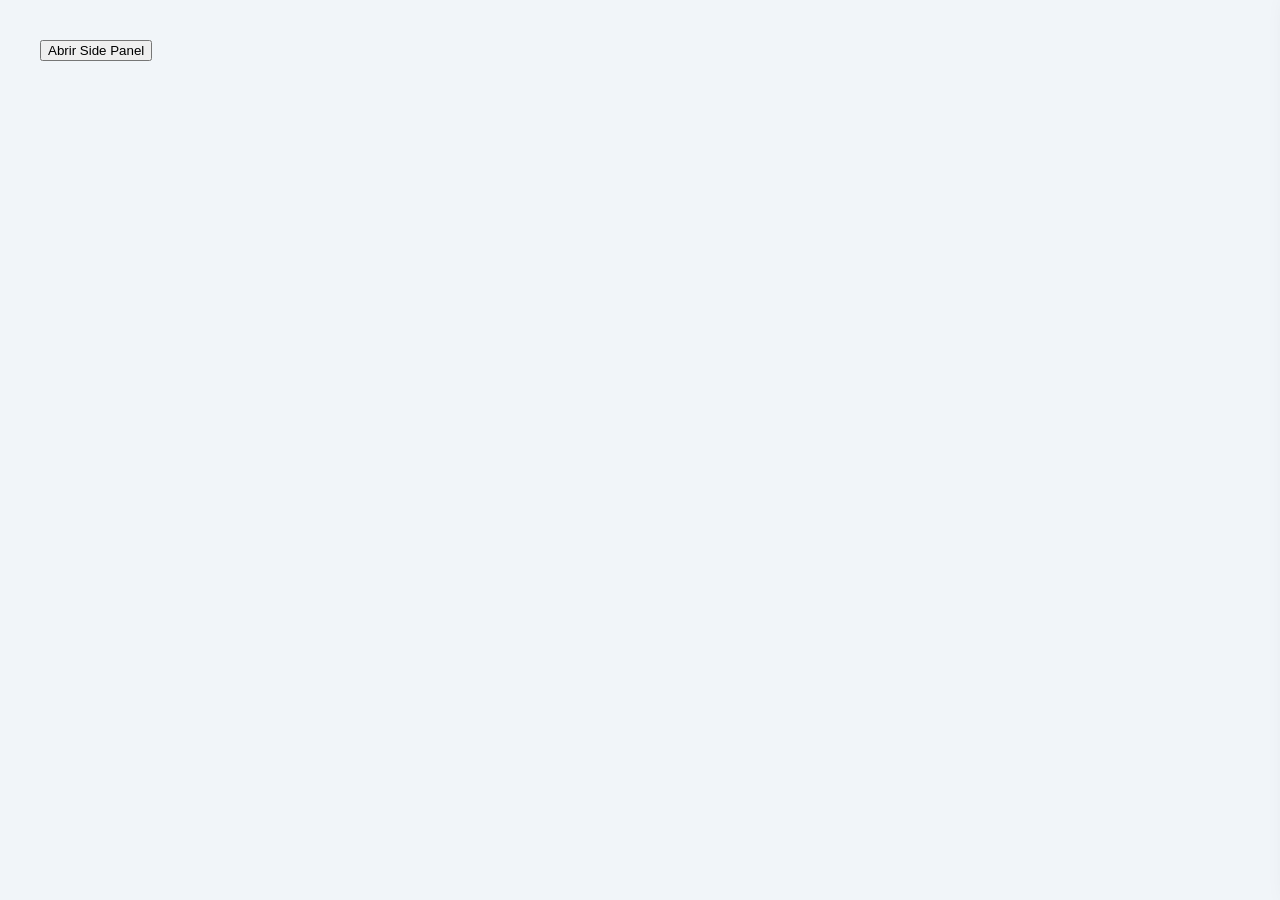
<file: hospital-ponto-saude/pontos.html>
<!DOCTYPE html>
<html lang="pt-br">
<head>
<meta charset="UTF-8">
<meta name="viewport" content="width=device-width, initial-scale=1.0">
<title>Side Panel - Posto de Saúde</title>

<link href="https://cdn.jsdelivr.net/npm/bootstrap-icons@1.11.3/font/bootstrap-icons.css" rel="stylesheet">
<link rel="stylesheet" href="pontos.css">
</head>
<body>

<button onclick="abrirPanel()" style="margin:40px">Abrir Side Panel</button>

<div class="overlay" id="overlay" onclick="fecharPanel()"></div>

<div class="sidepanel" id="sidepanel">

    <div class="panel-header">
        <div class="panel-title">
            <div class="icon-circle">
                <i class="bi bi-geo-alt-fill"></i>
            </div>
            <div>
                <h2>Posto de Saúde Clerolândia</h2>
                <div class="badge">Posto</div>
            </div>
        </div>
        <button class="close-btn" onclick="fecharPanel()">
            <i class="bi bi-x-lg"></i>
        </button>
    </div>

    <div class="panel-content">

        <div class="info-item">
            <i class="bi bi-geo-alt"></i>
            <div class="info-text">
                <strong>Endereço</strong><br>
                Av. Lomanto Júnior - Clerolândia
            </div>
        </div>

        <div class="info-item">
            <i class="bi bi-telephone"></i>
            <div class="info-text">
                <strong>Telefone</strong><br>
                (77) 3261-2300
            </div>
        </div>

        <div class="info-item">
            <i class="bi bi-clock"></i>
            <div class="info-text">
                <strong>Horário de Funcionamento</strong><br>
                Seg-Sex 7h-17h
            </div>
        </div>

        <div class="section-title">Médicos Disponíveis</div>

        <div class="card">
            <strong>Dr. Rafael Nascimento</strong>
            <small>Clínico Geral</small>
            <a href="#">Seg-Sex 7h-17h</a>
        </div>

        <div class="card">
            <strong>Dra. Carla Fernandes</strong>
            <small>Enfermeira</small>
            <a href="#">Seg-Sex 7h-17h</a>
        </div>

        <div class="section-title">Vacinas</div>

        <div class="vacina">
            COVID-19
            <span class="status">Disponível</span>
        </div>

        <div class="vacina">
            Influenza (Gripe)
            <span class="status">Disponível</span>
        </div>

        <div class="vacina">
            Meningocócica
            <span class="status">Disponível</span>
        </div>

    </div>
</div>

<script src ="pontos.js"></script>

</body>
</html>
</file>
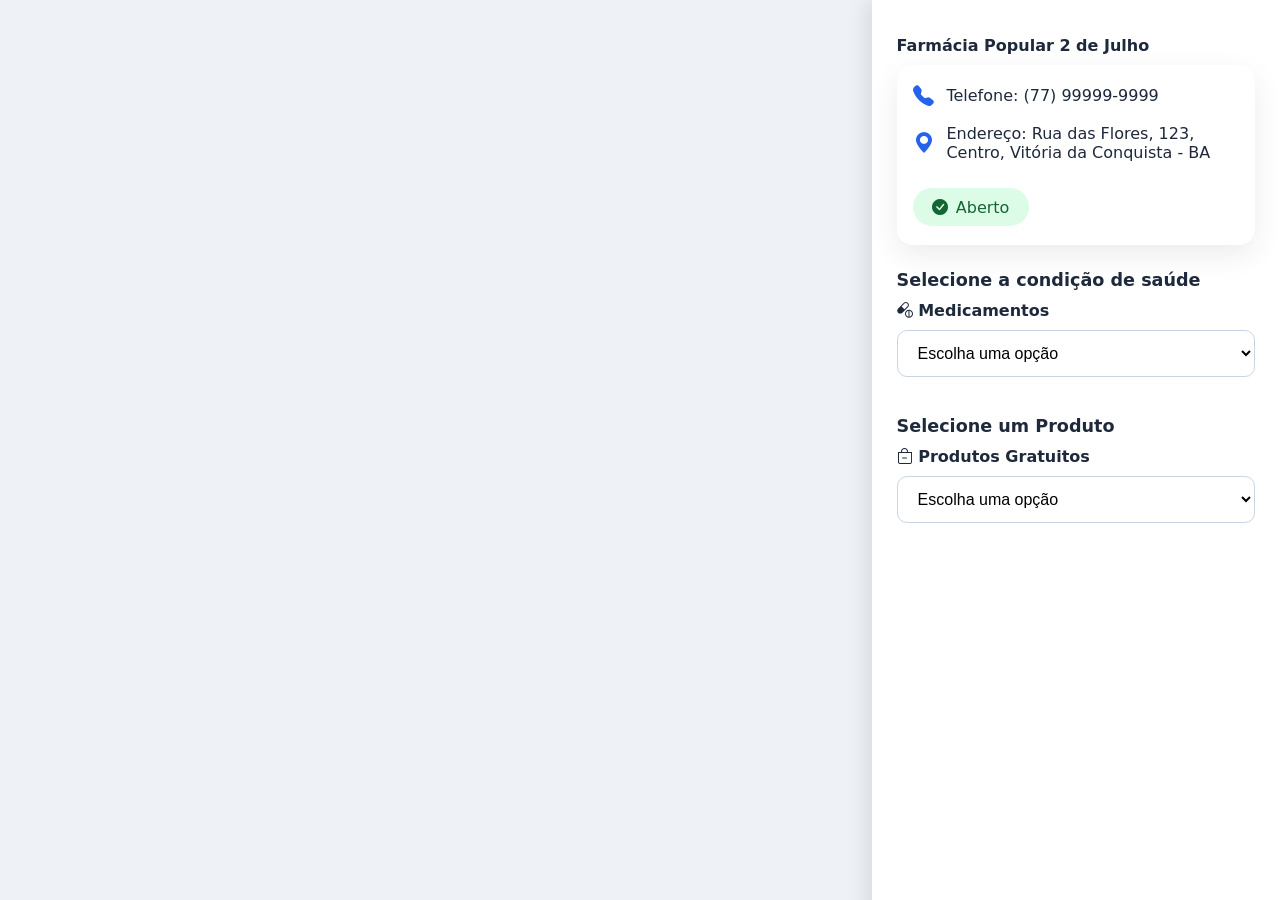
<file: ponto_saude_farmacia/farmacia.html>
<!DOCTYPE html>
<html lang="pt-br">
<head>
<meta charset="UTF-8">
<meta name="viewport" content="width=device-width, initial-scale=1.0">
<title>Farmácia Popular</title>
<!-- Bootstrap Icons -->
<link rel="stylesheet" href="https://cdn.jsdelivr.net/npm/bootstrap-icons@1.11.3/font/bootstrap-icons.css">
<!-- CSS separado -->
<link rel="stylesheet" href="farmacia.css">
</head>
<body>

<div class="sidepanel">
    <h1>Farmácia Popular 2 de Julho</h1>

    <!-- Card único com informações -->
    <div class="card">
        <div class="card-item">
            <i class="bi bi-telephone-fill"></i>
            <span>Telefone: (77) 99999-9999</span>
        </div>
        <div class="card-item">
            <i class="bi bi-geo-alt-fill"></i>
            <span>Endereço: Rua das Flores, 123, Centro, Vitória da Conquista - BA</span>
        </div>
       
        <div class="status">
            <span class="ok"><i class="bi bi-check-circle-fill"></i> Aberto</span>
        </div>
    </div>
   
   <h2> Selecione a condição de saúde</h2>
    <h1><i class="bi bi-capsule-pill"></i> Medicamentos</h1>
    <select id="doencaSelect" onchange="mostrarMedicamentos()">
        <option value="">Escolha uma opção</option>
        <option value="diabetes">Diabetes</option>
        <option value="hipertensao">Hipertensão</option>
        <option value="asma">Asma</option>
        <option value="colesterol">Colesterol</option>
        <option value="parkinson">Parkinson</option>
        <option value="rinite">Rinite</option>
        <option value="glaucoma">Glaucoma</option>
        <option value="osteoporose">Osteoporose</option>
        <option value="anticoncepcao">Anticoncepção</option>
    </select>
    <div id="resultado" class="resultado"></div>
     <h2> Selecione um Produto</h2>
    <h1><i class="bi bi-bag-dash"></i> Produtos Gratuitos</h1>
  
    <select id="produtoSelect" onchange="mostrarProdutos()">
        <option value="">Escolha uma opção</option>
        <option value="fralda">Fraldas Geriátricas</option>
        <option value="absorvente">Absorvente</option>
        <option value="formula">Fórmula Infantil Especial</option>
    </select>
    <div id="resultadoProduto" class="resultado"></div>
</div>

<script>
const dados = {
    diabetes: [{ nome: "Metformina 500mg", status: true }, { nome: "Insulina NPH", status: false }],
    hipertensao: [{ nome: "Losartana 50mg", status: true }],
    asma: [{ nome: "Salbutamol Spray", status: true }],
    colesterol: [{ nome: "Sinvastatina 20mg", status: true }],
    parkinson: [{ nome: "Levodopa", status: true }],
    rinite: [{ nome: "Loratadina", status: true }],
    glaucoma: [{ nome: "Timolol Colírio", status: false }],
    osteoporose: [{ nome: "Alendronato", status: true }],
    anticoncepcao: [{ nome: "Etinilestradiol + Levonorgestrel", status: true }]
};

const produtos = {
    fralda: { nome: "Fraldas Geriátricas", status: true, requisitos: ["Ter 60 anos ou mais"] },
    absorvente: { nome: "Absorvente", status: true, requisitos: ["Idade entre 10 e 49 anos", "Inscrição no Cadastro Único (CadÚnico)", "Renda familiar de até R$ 218 por pessoa OU", "Estudante da rede pública em situação de baixa renda (até meio salário mínimo por pessoa) OU", "Estar em situação de rua"] },
    formula: { nome: "Fórmula Infantil Especial", status: true, requisitos: ["Bebês e crianças de 0 a 2 anos (até 24 meses)", "Diagnóstico de APLV ou intolerâncias graves"] }
};

function mostrarProdutos() {
    const select = document.getElementById("produtoSelect").value;
    const resultado = document.getElementById("resultadoProduto");
    resultado.innerHTML = "";
    if (!select || !produtos[select]) return;
    const produto = produtos[select];
    resultado.innerHTML = `<div class="card"><h3>${produto.nome}</h3><p class="ok"><i class="bi bi-check-circle-fill"></i> Disponível</p><strong>Requisitos:</strong><ul>${produto.requisitos.map(req => `<li>${req}</li>`).join("")}</ul></div>`;
}

function mostrarMedicamentos() {
    const select = document.getElementById("doencaSelect").value;
    const resultado = document.getElementById("resultado");
    resultado.innerHTML = "";
    if (!select || !dados[select]) return;
    dados[select].forEach(med => {
        resultado.innerHTML += `<div class="card"><span><i class="bi bi-capsule"></i> ${med.nome}</span><span class="${med.status ? 'ok' : 'off'}"><i class="bi ${med.status ? 'bi-check-circle-fill' : 'bi-x-circle-fill'}"></i>${med.status ? 'Disponível' : 'Em falta'}</span></div>`;
    });
}
</script>
</body>
</html>
</file>
<file: hospital-ponto-saude/pontos.css>
body{
    margin:0;
    font-family: system-ui, -apple-system, sans-serif;
    background:#f1f5f9;
}

/* OVERLAY ESCURO */
.overlay{
    position:fixed;
    inset:0;
    background:rgba(0,0,0,0.35);
    display:none;
}

/* SIDEPANEL */
.sidepanel{
    position:fixed;
    top:0;
    right:-420px;
    width:400px;
    height:100vh;
    background:#ffffff;
    box-shadow:-5px 0 25px rgba(0,0,0,0.15);
    transition:0.3s ease;
    display:flex;
    flex-direction:column;
}

.sidepanel.active{
    right:0;
}

.overlay.active{
    display:block;
}

/* HEADER */
.panel-header{
    display:flex;
    justify-content:space-between;
    align-items:center;
    padding:20px;
    border-bottom:1px solid #e5e7eb;
}

.panel-title{
    display:flex;
    align-items:center;
    gap:12px;
}

.icon-circle{
    width:45px;
    height:45px;
    background:#2563eb;
    border-radius:50%;
    display:flex;
    align-items:center;
    justify-content:center;
    color:white;
    font-size:20px;
}

.panel-title h2{
    margin:0;
    font-size:18px;
    font-weight:600;
}

.badge{
    background:#e5e7eb;
    color:#374151;
    padding:3px 8px;
    font-size:12px;
    border-radius:8px;
    margin-top:4px;
    display:inline-block;
}

.close-btn{
    background:none;
    border:none;
    font-size:20px;
    cursor:pointer;
    color:#6b7280;
}

/* CONTENT */
.panel-content{
    padding:20px;
    overflow-y:auto;
}

/* INFO SECTION */
.info-item{
    display:flex;
    gap:12px;
    margin-bottom:18px;
}

.info-item i{
    color:#6b7280;
    font-size:18px;
}

.info-text{
    font-size:14px;
    color:#374151;
}

.section-title{
    font-weight:600;
    margin:25px 0 15px;
    font-size:15px;
}

/* CARD */
.card{
    background:#f9fafb;
    padding:15px;
    border-radius:12px;
    margin-bottom:12px;
    border:1px solid #e5e7eb;
}

.card strong{
    font-size:14px;
}

.card small{
    display:block;
    color:#6b7280;
    margin-top:3px;
}

.card a{
    font-size:14px;
    color:#2563eb;
    text-decoration:none;
}

/* VACINA ITEM */
.vacina{
    display:flex;
    justify-content:space-between;
    align-items:center;
    background:#f9fafb;
    padding:15px;
    border-radius:12px;
    margin-bottom:12px;
    border:1px solid #e5e7eb;
    font-size:14px;
}

.status{
   background: #dcfce7;
    color: #166534;
    padding: 0.6rem 1.2rem;
    border-radius: 25px;
    font-size: 0.8rem;
    display: inline-flex;
    align-items: center;
    gap: 0.5rem;
    width: fit-content;
}
</file>
<file: ponto_saude_farmacia/farmacia.css>
body {
    font-family: system-ui, -apple-system, sans-serif;
    background: #eef2f7;
    margin: 0;
    padding: 0;
    color: #1e293b;
}

/* Side Panel fixo à direita */
.sidepanel {
    position: fixed;
    right: 0;
    top: 0;
    height: 100%;
    width: 28%; /* painel proporcional */
    min-width: 280px;
    max-width: 360px;
    background: #fff;
    box-shadow: -5px 0 20px rgba(0,0,0,0.1);
    padding: 25px;
    overflow-y: auto;
    scroll-behavior: smooth; /* rolagem suave */
}

/* Cabeçalhos e textos */
.sidepanel h1 {
    font-size: 1.0rem; /* proporcional ao painel */
    margin-bottom: 10px;
   
}
.sidepanel h2 {
    font-size: 1.1rem; /* proporcional ao painel */
    margin-bottom: 10px;
}   
.sidepanel p {
    font-size: 1.07rem; /* proporcional */
    margin-bottom: 18px;
    color: #475569;
    
}

/* Selects */
.sidepanel select {
    width: 100%;
    padding: 0.8rem 1rem; /* confortável e proporcional */
    font-size: 1rem;
    border-radius: 10px;
    border: 1px solid #cbd5e1;
    margin-bottom: 25px;
    background: white;
}

/* Cards */
.card {
    background: white;
    padding: 1.2rem 1rem; /* proporcional */
    border-radius: 16px;
    box-shadow: 0 10px 30px rgba(0,0,0,0.08);
    display: flex;
    flex-direction: column;
    gap: 1rem; /* espaçamento proporcional */
    margin-bottom: 25px;
}

/* Item dentro do card */
.card-item {
    display: flex;
    align-items: center;
    gap: 0.8rem; /* proporcional */
}
.card-item i {
    font-size: 1.3rem; /* ícones proporcionais ao texto */
    color: #2563eb;
}
.card-item a {
    color: #475569;
    text-decoration: none;
    font-size: 1rem; /* proporcional */
}
.card-item a:hover {
    color: #2563eb;
    text-decoration: underline;
}

/* Status aberto */
.status {
    margin-top: 10px;
}
.ok {
    background: #dcfce7;
    color: #166534;
    padding: 0.6rem 1.2rem;
    border-radius: 25px;
    font-size: 1rem;
    display: inline-flex;
    align-items: center;
    gap: 0.5rem;
    width: fit-content;
}
/* Texto de instrução */
.info-label {
    font-size: 1rem;           /* proporcional ao painel */
    font-weight: 600;          /* mais destacado */
    color: #6f1212;            /* azul principal do painel */
    margin-bottom: 10px;       /* espaço até o select */
    display: block;            /* garante que ocupe linha inteira */
    letter-spacing: 0.5px;     /* leve espaçamento entre letras */
}
/* Medicamentos ou produtos indisponíveis */
.off {
    background: #fee2e2;
    color: #991b1b;
    padding: 0.6rem 1.2rem;
    border-radius: 25px;
    font-size: 1rem;
    display: inline-flex;
    align-items: center;
    gap: 0.5rem;
    width: fit-content;
}

/* Lista de requisitos */
.card ul {
    margin: 0.5rem 0 0 1.2rem;
    padding: 0;
    list-style-type: disc;
    font-size: 0.95rem;
    color: #475569;
}

/* Títulos dentro do card */
.card h3 {
    margin: 0 0 0.6rem 0;
    font-size: 1.15rem;
    color: #1e293b;
}
</file>
